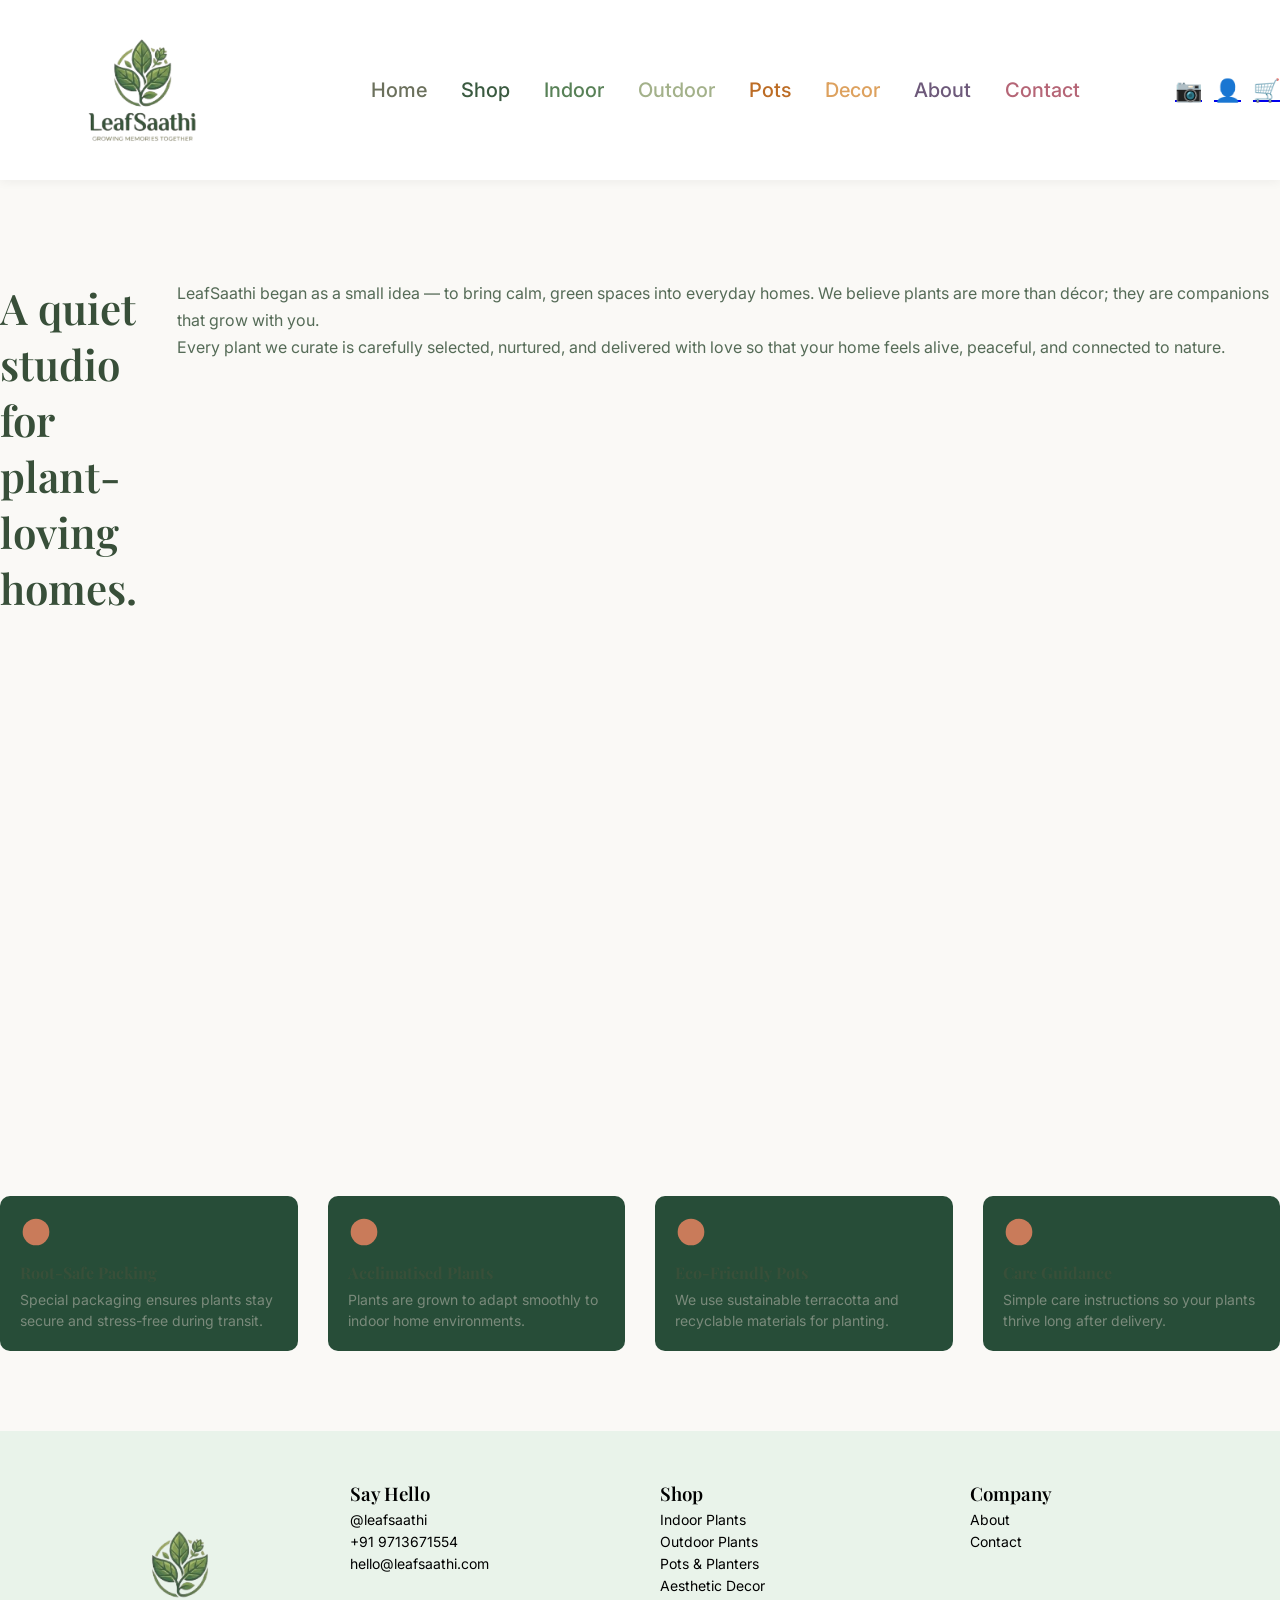
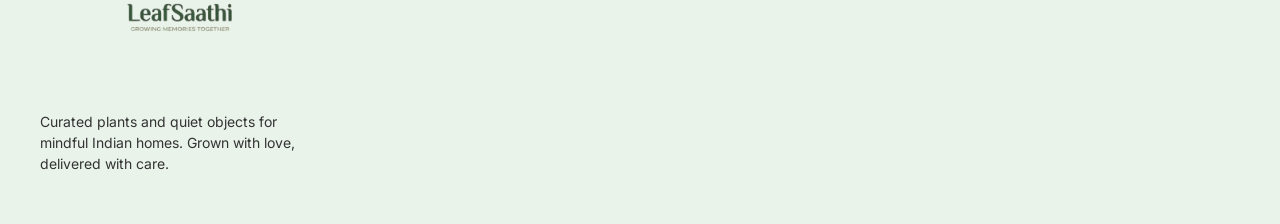
<file: about.html>
<!DOCTYPE html>
<html lang="en">
<head>
<meta charset="UTF-8">
<meta name="viewport" content="width=device-width, initial-scale=1.0">
<title>About Us - LeafSaathi</title>
<link rel="stylesheet" href="style.css">

<link href="https://fonts.googleapis.com/css2?family=Inter:wght@300;400;500&family=Playfair+Display:wght@500;600&display=swap" rel="stylesheet">

<style>
body{
    margin:0;
    font-family:'Inter', sans-serif;
    background:#FAF9F6;
    color:#384F39;
}

.container{
    max-width:1200px;
    margin:auto;
    padding:60px 20px;
}

/* NAVBAR */
.navbar{
    display:flex;
    align-items:center;
    justify-content:space-between;
    padding:15px 0;
}

.logo img{
    height:150px;
}

.nav-menu{
    display:flex;
    gap:18px;
}

.nav-menu a{
    text-decoration:none;
    color:#384F39;
    font-size:20px;
}

.nav-icons{
    display:flex;
    gap:12px;
}

/* HERO SECTION */
.hero{
    display:flex;
    gap:40px;
    align-items:flex-start;
    margin-bottom:60px;
    margin-top:40px;
}

.hero h1{
    font-family:'Playfair Display', serif;
    font-size:42px;
    font-weight:600;
    flex:1;
}

.hero p{
    flex:1;
    font-size:16px;
    line-height:1.7;
    color:#556B57;
}

/* IMAGE SECTION */
.main-image{
    width:100%;
    height:400px;
    background:url('https://images.unsplash.com/photo-1501004318641-b39e6451bec6') center/cover no-repeat;
    border-radius:16px;
    margin-bottom:60px;
}

/* FEATURES GRID */
.features{
    display:grid;
    grid-template-columns:repeat(4,1fr);
    gap:30px;
}

.feature{
    text-align:left;
}

.icon{
    width:32px;
    height:32px;
    margin-bottom:10px;
    fill:#C97B5A;
}

.feature h3{
    font-size:16px;
    margin-bottom:6px;
}

.feature p{
    font-size:14px;
    color:#7A8A7B;
    line-height:1.5;
}

/* RESPONSIVE */
@media(max-width:768px){

.nav-menu{
    display:none;
}

.hero{
    flex-direction:column;
}

.hero h1{
    font-size:30px;
}

.features{
    grid-template-columns:1fr 1fr;
}
}

@media(max-width:480px){
.features{
    grid-template-columns:1fr;
}
}
.footer{
    margin-top:80px;
    padding:50px 20px;
    background:#E9F3EA; /* 🌿 light green */
}

.footer-grid{
    max-width:1200px;
    margin:auto;
    display:grid;
    grid-template-columns:repeat(4,1fr);
    gap:40px;
}

.footer-col h3,
.footer-col h4{
    font-family:'Playfair Display', serif;
    margin-bottom:10px;
    color:#2F4F3A;
}

.footer-col p{
    font-size:14px;
    color:#3F5F45;
    line-height:1.6;
    margin:5px 0;
}

/* RESPONSIVE */
@media(max-width:768px){
    .footer-grid{
        grid-template-columns:1fr 1fr;
    }
}

@media(max-width:480px){
    .footer-grid{
        grid-template-columns:1fr;
    }
}
</style>
</head>

<!-- 🛒 CART SIDEBAR -->
<div class="cart-sidebar" id="cartSidebar">

  <div class="cart-header">
    <h3>Your Cart</h3>
    <span onclick="closeCart()">✕</span>
  </div>

  <div class="cart-body" id="cartItems"></div>

  <div class="cart-footer">
    <div class="subtotal">
      Subtotal: ₹<span id="cartTotal">0</span>
    </div>

    <button class="whatsapp-btn" onclick="checkout()">
      ORDER VIA WHATSAPP
    </button>

    <button class="view-cart-btn" onclick="window.location.href='cart.html'">
      VIEW FULL CART
    </button>
  </div>

</div>
<body>



<!-- NAVBAR -->
<div class="navbar">

<a href="index.html" class="logo">
  <img src="logo.png-removebg-preview.png" alt="logo">
</a>

<div class="nav-menu">
<a href="index.html">Home</a>
<a href="shop.html">Shop</a>
<a href="indoor.html">Indoor</a>
<a href="outdoor.html">Outdoor</a>
<a href="pots.html">Pots</a>
<a href="decor.html">Decor</a>
<a href="about.html">About</a>
<a href="contact.html">Contact</a>
</div>

<div class="nav-icons">
<a href="#">📷</a>
<a href="login.html">👤</a>
<a href="#" onclick="openCart()">🛒</a>
</div>

 <!-- HAMBURGER -->
        <div class="hamburger" onclick="toggleMenu()">☰</div>
</div>
<!-- NAVBAR END -->

<!-- HERO -->
<section class="hero">
    <h1>A quiet studio for plant-loving homes.</h1>
    <div>
        <p>
            LeafSaathi began as a small idea — to bring calm, green spaces into everyday homes. We believe plants are more than décor; they are companions that grow with you.
        </p>
        <p>
            Every plant we curate is carefully selected, nurtured, and delivered with love so that your home feels alive, peaceful, and connected to nature.
        </p>
    </div>
</section>

<!-- IMAGE -->
<div class="main-image"></div>

<!-- FEATURES -->
<section class="features">

    <div class="feature">
        <svg class="icon" viewBox="0 0 24 24"><circle cx="12" cy="12" r="10"/></svg>
        <h3>Root-Safe Packing</h3>
        <p>Special packaging ensures plants stay secure and stress-free during transit.</p>
    </div>

    <div class="feature">
        <svg class="icon" viewBox="0 0 24 24"><circle cx="12" cy="12" r="10"/></svg>
        <h3>Acclimatised Plants</h3>
        <p>Plants are grown to adapt smoothly to indoor home environments.</p>
    </div>

    <div class="feature">
        <svg class="icon" viewBox="0 0 24 24"><circle cx="12" cy="12" r="10"/></svg>
        <h3>Eco-Friendly Pots</h3>
        <p>We use sustainable terracotta and recyclable materials for planting.</p>
    </div>

    <div class="feature">
        <svg class="icon" viewBox="0 0 24 24"><circle cx="12" cy="12" r="10"/></svg>
        <h3>Care Guidance</h3>
        <p>Simple care instructions so your plants thrive long after delivery.</p>
    </div>

</section>

<script>
function toggleMenu() {
    const menu = document.querySelector(".nav-menu");
    const burger = document.querySelector(".hamburger");

    menu.classList.toggle("active");

    if(menu.classList.contains("active")){
        burger.innerHTML = "✖";
    } else {
        burger.innerHTML = "☰";
    }
}
</script>

</body>
<!-- FOOTER -->
<div class="footer" id="footer">
<div class="footer-grid">

<!-- LEFT: Logo + Brand -->
<div class="footer-left">
  <div class="footer-logo">
    <img src="logo.png-removebg-preview.png" alt="LeafSaathi Logo">
    
  </div>
  <p>
    Curated plants and quiet objects for mindful Indian homes. 
    Grown with love, delivered with care.
  </p>
</div>

<!-- RIGHT: Say Hello -->
<div class="footer-contact">
  <h3>Say Hello</h3>
  <a href="https://instagram.com" target="_blank">@leafsaathi</a>
  <a href="tel:+919713671554">+91 9713671554</a>
  <a href="mailto:hello@leafsaathi.com">hello@leafsaathi.com</a>
</div>

<!-- SHOP -->
<div>
  <h3>Shop</h3>
  <a href="#products">Indoor Plants</a>
  <a href="#products">Outdoor Plants</a>
  <a href="#products">Pots & Planters</a>
  <a href="#products">Aesthetic Decor</a>
</div>

<!-- COMPANY -->
<div>
  <h3>Company</h3>
  <a href="#">About</a>
  <a href="#footer">Contact</a>
</div>

</div>
</div>

</footer>
</html>
</file>
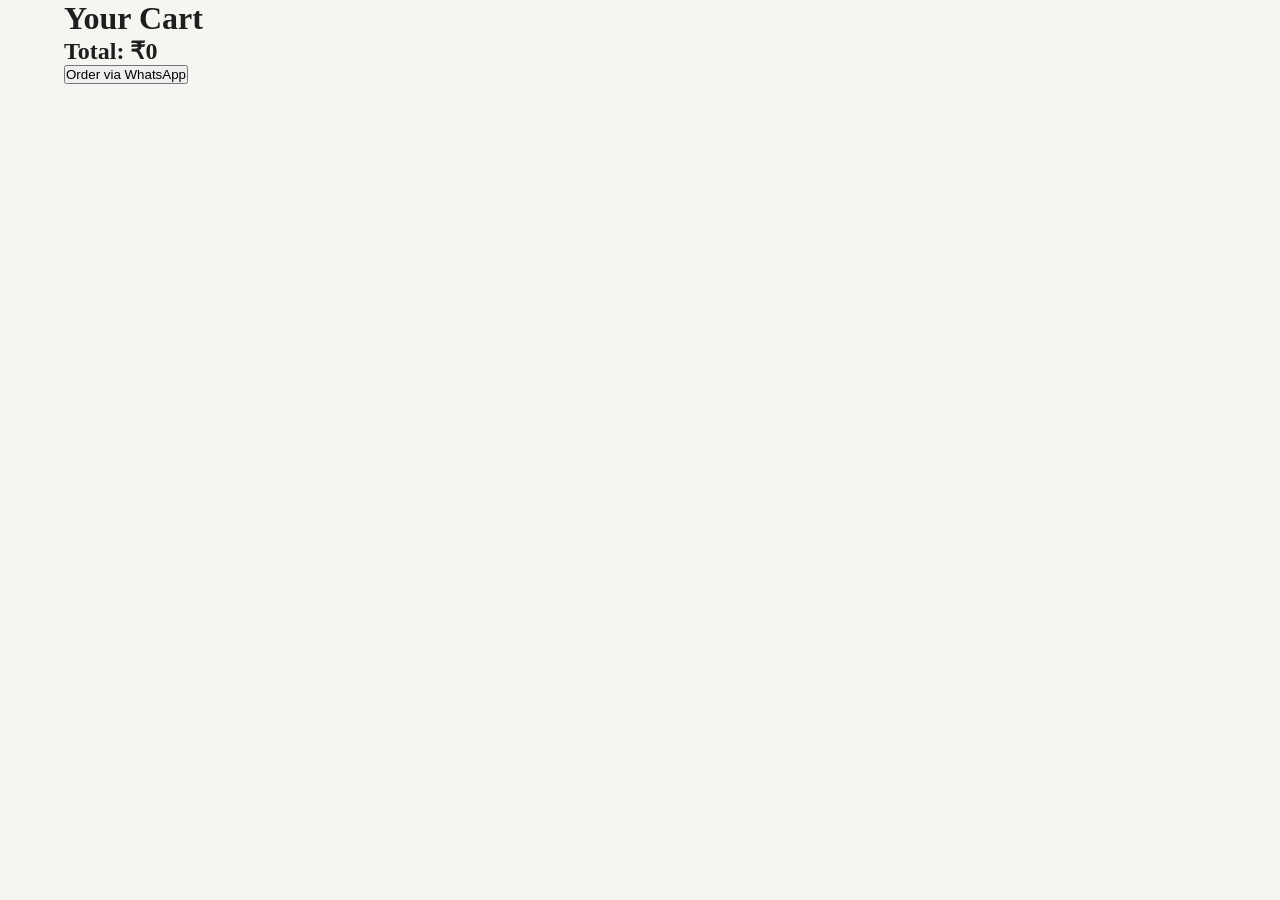
<file: cart.html>
<!DOCTYPE html>
<html>
<head>
<title>Cart - LeafSaathi</title>
<link rel="stylesheet" href="style.css">
</head>

<body>

<div class="container">
<h1>Your Cart</h1>

<div id="cart-items"></div>

<h2 id="total"></h2>

<button onclick="checkout()">Order via WhatsApp</button>

</div>

<script src="cart.js"></script>


</body>
</html>
</file>
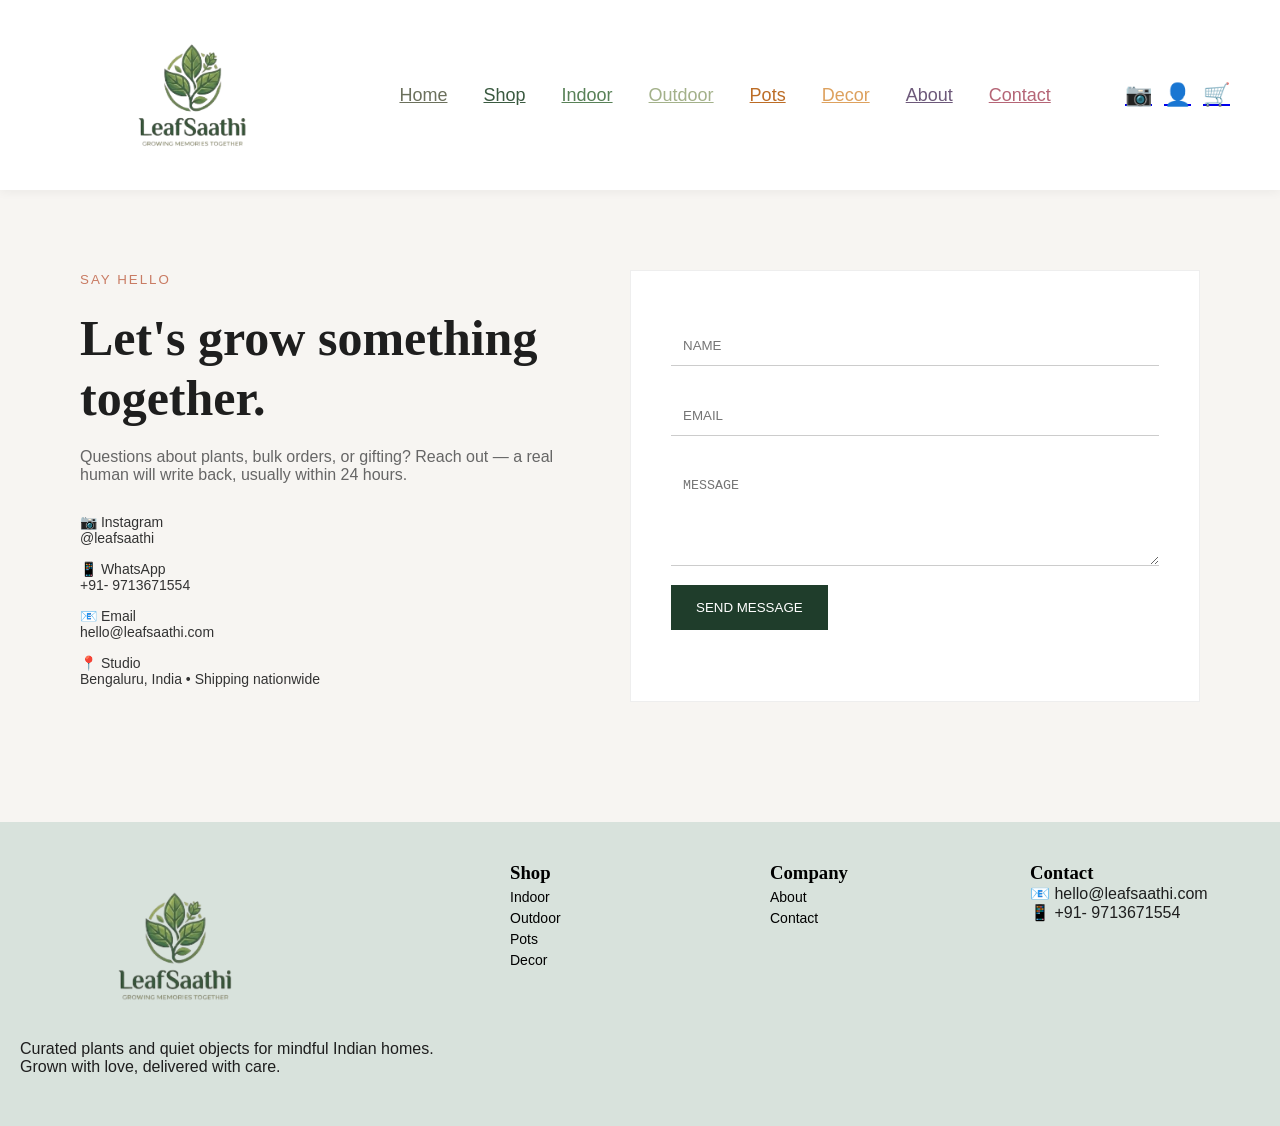
<file: contact.html>
<!DOCTYPE html>
<html lang="en">
<head>
<meta charset="UTF-8">
<meta name="viewport" content="width=device-width, initial-scale=1.0">
<title>Contact - LeafSaathi</title>

<link rel="stylesheet" href="style.css">

<style>

/* PAGE */
body{
background:#f7f5f2;
font-family: 'Poppins', sans-serif;
}

/* CONTACT SECTION */
.contact-section{
display:flex;
justify-content:space-between;
padding:80px;
gap:50px;
}

/* LEFT SIDE */
.contact-left{
max-width:500px;
}

.contact-left small{
color:#c97b63;
letter-spacing:2px;
}

.contact-left h1{
font-size:50px;
margin:20px 0;
line-height:1.2;
}

.contact-left p{
color:#666;
margin-bottom:30px;
}

.contact-info div{
margin:15px 0;
font-size:14px;
color:#333;
}

/* RIGHT FORM */
.contact-form{
flex:1;
background:#fff;
padding:40px;
border:1px solid #eee;
}

.contact-form input,
.contact-form textarea{
width:100%;
padding:12px;
margin:15px 0;
border:none;
border-bottom:1px solid #ccc;
outline:none;
background:transparent;
}

.contact-form button{
background:#1f3d2b;
color:#fff;
padding:15px 25px;
border:none;
cursor:pointer;
}

/* MOBILE */
@media(max-width:768px){
.contact-section{
flex-direction:column;
padding:30px;
}

.contact-left h1{
font-size:32px;
}
}

.footer-left img{
width:200px;   /* size change yahan karo */
height:auto;
}
.footer-left{
display:flex;
flex-direction:column;   /* 👈 important */
align-items:flex-start;  /* left align */
gap:10px;
}

.footer-left img{
width:140px;
height:auto;
}

.footer-left p{
margin:0;
color:#ccc;
font-size:14px;
max-width:250px;
}
.footer-left img{
width:300px;
  /* 👈 logo ke peeche white bg */
padding:5px;
border-radius:6px;
}
</style>
</head>

<body>

<!-- ✅ NAVBAR -->
<div class="navbar">

<a href="index.html" class="logo">
<img src="logo.png-removebg-preview.png">
</a>

<div class="nav-menu" id="navMenu">
<a href="index.html">Home</a>
<a href="shop.html">Shop</a>
<a href="indoor.html">Indoor</a>
<a href="outdoor.html">Outdoor</a>
<a href="pots.html">Pots</a>
<a href="decor.html">Decor</a>
<a href="about.html">About</a>
<a href="contact.html">Contact</a>
</div>

<div class="nav-icons">
<a href="https://www.instagram.com/leafsaathi" target="_blank">📷</a>
<a href="login.html">👤</a>
<a href="#" onclick="openCart()">🛒</a>
</div>

<div class="hamburger" onclick="toggleMenu()">☰</div>

</div>

<!-- CONTACT -->
<div class="contact-section">

<!-- LEFT -->
<div class="contact-left">

<small>SAY HELLO</small>

<h1>Let's grow something together.</h1>

<p>
Questions about plants, bulk orders, or gifting? Reach out —
a real human will write back, usually within 24 hours.
</p>

<div class="contact-info">
<div>📷 Instagram<br>@leafsaathi</div>
<div>📱 WhatsApp<br>+91- 9713671554</div>
<div>📧 Email<br>hello@leafsaathi.com</div>
<div>📍 Studio<br>Bengaluru, India • Shipping nationwide</div>
</div>

</div>

<!-- RIGHT FORM -->
<div class="contact-form">

<input type="text" placeholder="NAME">
<input type="email" placeholder="EMAIL">
<textarea rows="5" placeholder="MESSAGE"></textarea>

<button onclick="sendMessage()">SEND MESSAGE</button>

</div>

</div>

<script src="script.js"></script>

<script>
function sendMessage(){

let name = document.querySelector('input[placeholder="NAME"]').value;
let email = document.querySelector('input[placeholder="EMAIL"]').value;
let message = document.querySelector('textarea').value;

if(name === "" || email === "" || message === ""){
alert("Please fill all fields ❌");
return;
}

// ✅ clean message
let text = `🌿 New Contact Request

👤 Name: ${name}
📧 Email: ${email}

💬 Message:
${message}`;

// ✅ CORRECT number format (NO SPACE / NO +)
let phone = "919713671554";

// ✅ encode ONLY ONCE
let url = `https://wa.me/${phone}?text=${encodeURIComponent(text)}`;

// ✅ open WhatsApp
window.open(url, "_blank");

}
</script>
<script>
function toggleMenu() {
    const menu = document.querySelector(".nav-menu");
    const burger = document.querySelector(".hamburger");

    menu.classList.toggle("active");

    if(menu.classList.contains("active")){
        burger.innerHTML = "✖";
    } else {
        burger.innerHTML = "☰";
    }
}
</script>
<!-- FOOTER -->
<div class="footer">

  <div class="footer-grid">

    <!-- LEFT -->
    <div class="footer-left">
      <img src="logo.png-removebg-preview.png" 
      <p>
        Curated plants and quiet objects for mindful Indian homes.  
        Grown with love, delivered with care.
      </p>
    </div>

    <!-- LINKS -->
    <div>
      <h3>Shop</h3>
      <a href="indoor.html">Indoor</a>
      <a href="outdoor.html">Outdoor</a>
      <a href="pots.html">Pots</a>
      <a href="decor.html">Decor</a>
    </div>

    <div>
      <h3>Company</h3>
      <a href="about.html">About</a>
      <a href="contact.html">Contact</a>
    </div>

    <!-- CONTACT -->
    <div>
      <h3>Contact</h3>
      <p>📧 hello@leafsaathi.com</p>
      <p>📱 +91- 9713671554</p>
    </div>

  </div>

</div>
<!-- 🛒 CART SIDEBAR -->
<div class="cart-sidebar" id="cartSidebar">

  <div class="cart-header">
    <h3>Your Cart</h3>
    <span onclick="closeCart()">✕</span>
  </div>

  <div class="cart-body" id="cartItems"></div>

  <div class="cart-footer">
    <div class="subtotal">
      Subtotal: ₹<span id="cartTotal">0</span>
    </div>

    <button class="whatsapp-btn" onclick="checkout()">
      ORDER VIA WHATSAPP
    </button>

    <button class="view-cart-btn" onclick="window.location.href='cart.html'">
      VIEW FULL CART
    </button>
  </div>

</div>
</body>
</html>
</file>
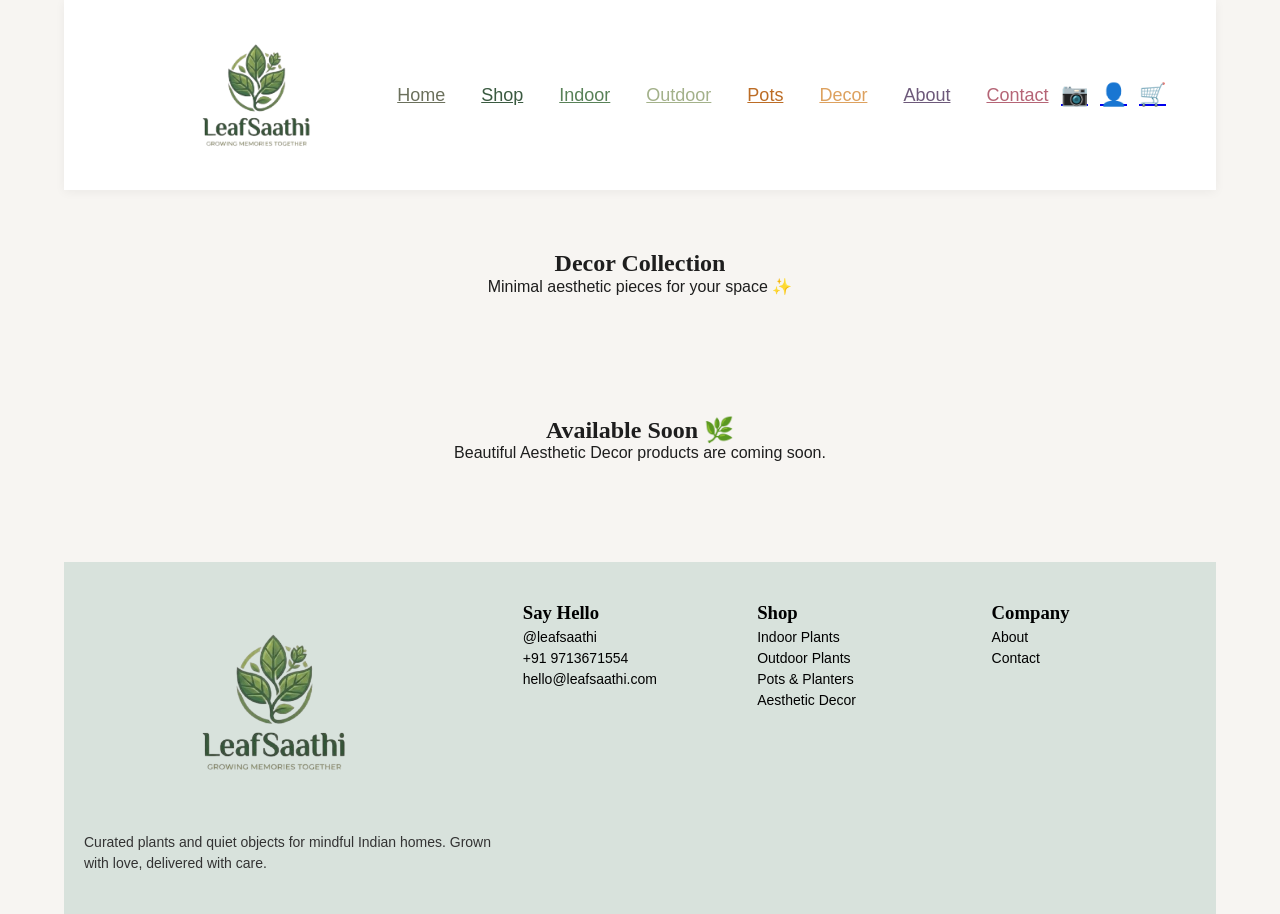
<file: decor.html>
<!DOCTYPE html>
<html lang="en">
<head>
<meta charset="UTF-8">
<meta name="viewport" content="width=device-width, initial-scale=1.0">
<title>Decor - LeafSaathi</title>

<link rel="stylesheet" href="style.css">
</head>

<body>

<div class="container">

<!-- NAVBAR -->
<div class="navbar">

    <!-- LOGO -->
    <a href="index.html" class="logo">
        <img src="logo.png-removebg-preview.png" alt="LeafSaathi Logo">
    </a>

    <!-- MENU -->
    <div class="nav-menu">
        <a href="index.html">Home</a>
        <a href="shop.html">Shop</a>
        <a href="indoor.html">Indoor</a>
        <a href="outdoor.html">Outdoor</a>
        <a href="pots.html">Pots</a>
        <a href="decor.html">Decor</a>
        <a href="about.html">About</a>
        <a href="contact.html">Contact</a>
    </div>

    <!-- RIGHT SIDE -->
    <div class="nav-right">

        <!-- ICONS -->
        <div class="nav-icons">
            <a href="https://www.instagram.com/leafsaathi" target="_blank">📷</a>
            <a href="login.html">👤</a>
            <a href="#" onclick="openCart()">🛒</a>
        </div>

        <!-- HAMBURGER -->
        <div class="hamburger" onclick="toggleMenu()">☰</div>

    </div>

</div>
 <!-- TITLE -->
<div class="section">
  <h2>Decor Collection</h2>
  <p>Minimal aesthetic pieces for your space ✨</p>
</div>

<!-- AVAILABLE SOON -->
<div class="section">
    <div class="coming-soon">
        <h2>Available Soon 🌿</h2>
        <p>Beautiful Aesthetic Decor products are coming soon.</p>
    </div>
</div>

<!-- FOOTER -->
<div class="footer" id="footer">
<div class="footer-grid">

<!-- LEFT: Logo + Brand -->
<div class="footer-left">
  <div class="footer-logo">
    <img src="logo.png-removebg-preview.png" alt="LeafSaathi Logo">
    
  </div>
  <p>
    Curated plants and quiet objects for mindful Indian homes. 
    Grown with love, delivered with care.
  </p>
</div>

<!-- RIGHT: Say Hello -->
<div class="footer-contact">
  <h3>Say Hello</h3>
  <a href="https://instagram.com" target="_blank">@leafsaathi</a>
  <a href="tel:+919713671554">+91 9713671554</a>
  <a href="mailto:hello@leafsaathi.com">hello@leafsaathi.com</a>
</div>

<!-- SHOP -->
<div>
  <h3>Shop</h3>
  <a href="#products">Indoor Plants</a>
  <a href="#products">Outdoor Plants</a>
  <a href="#products">Pots & Planters</a>
  <a href="#products">Aesthetic Decor</a>
</div>

<!-- COMPANY -->
<div>
  <h3>Company</h3>
  <a href="#">About</a>
  <a href="#footer">Contact</a>
</div>

</div>
</div>

<!-- JS -->
 
<script src="script.js"></script>
<script>
  
loadProducts("decor");  <!-- 👈 IMPORTANT -->
</script>

<script>
function toggleMenu() {
    const menu = document.querySelector(".nav-menu");
    const burger = document.querySelector(".hamburger");

    menu.classList.toggle("active");

    if(menu.classList.contains("active")){
        burger.innerHTML = "✖";
    } else {
        burger.innerHTML = "☰";
    }
}
 
</script>
</html>
</file>
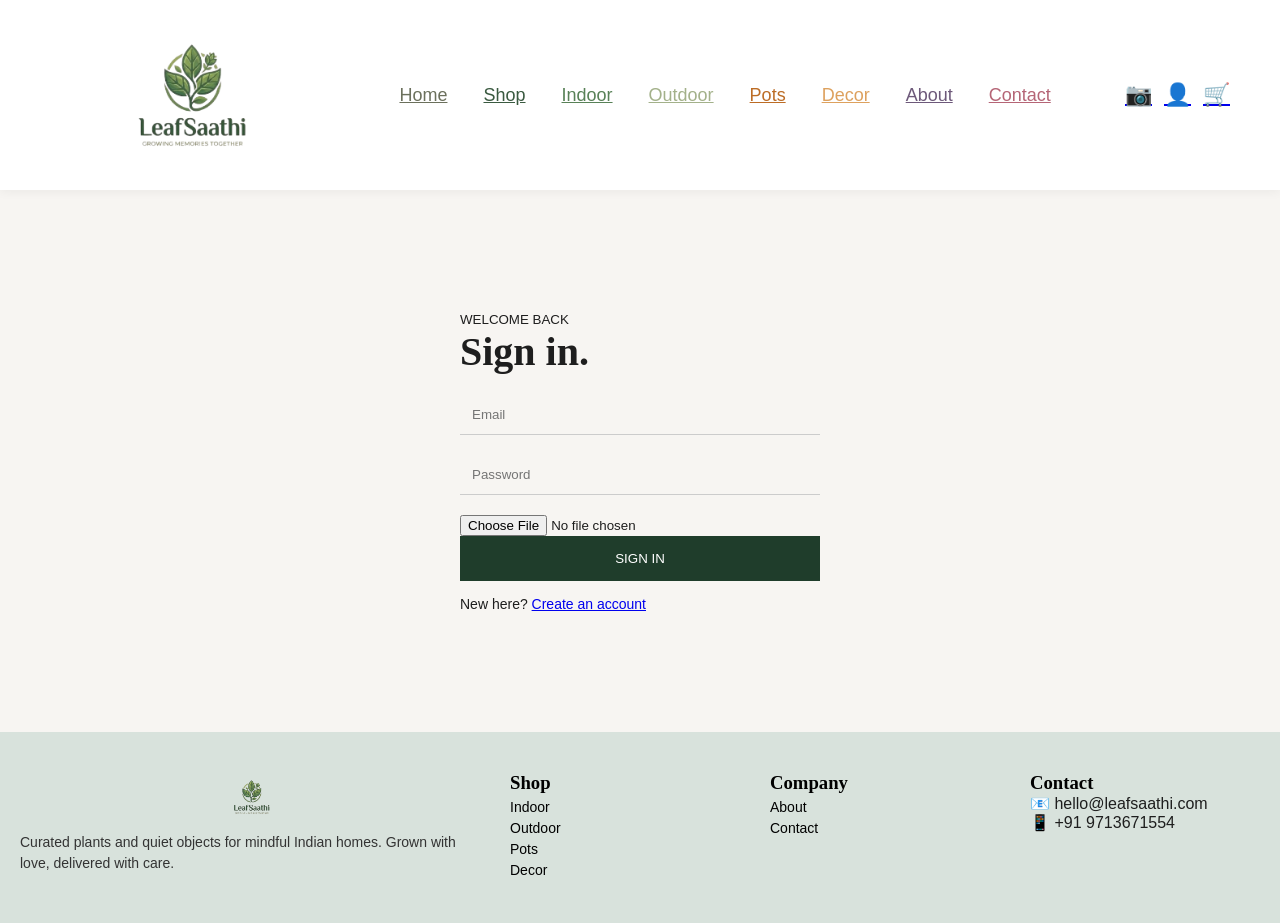
<file: login.html>
<!DOCTYPE html>
<html lang="en">
<head>
<meta charset="UTF-8">
<meta name="viewport" content="width=device-width, initial-scale=1.0">
<title>Login - LeafSaathi</title>

<link rel="stylesheet" href="style.css">

<style>
body{background:#f7f5f2;}

/* LOGIN BOX */
.login-box{
max-width:400px;
margin:100px auto;
padding:20px;
}

.login-box h1{
font-size:40px;
margin-bottom:10px;
}

.input-group{
margin:20px 0;
}

.input-group input{
width:100%;
padding:12px;
border:none;
border-bottom:1px solid #ccc;
background:transparent;
}

.login-btn{
width:100%;
padding:15px;
background:#1f3d2b;
color:#fff;
border:none;
cursor:pointer;
}

.link{
margin-top:15px;
font-size:14px;
}
</style>
</head>

<body>

<!-- ✅ NAVBAR -->
<div class="navbar">

<a href="index.html" class="logo">
<img src="logo.png-removebg-preview.png">
</a>

<div class="nav-menu" id="navMenu">
<a href="index.html">Home</a>
<a href="shop.html">Shop</a>
<a href="indoor.html">Indoor</a>
<a href="outdoor.html">Outdoor</a>
<a href="pots.html">Pots</a>
<a href="decor.html">Decor</a>
<a href="about.html">About</a>
<a href="contact.html">Contact</a>
</div>

<div class="nav-icons">
<a href="https://www.instagram.com/leafsaathi" target="_blank">📷</a>
<a href="login.html">👤</a>
<a href="#" onclick="openCart()">🛒</a>
</div>
<!-- HAMBURGER -->
        <div class="hamburger" onclick="toggleMenu()">☰</div>

<div class="hamburger" onclick="toggleMenu()">☰</div>

</div>

<!-- LOGIN -->
<div class="login-box">

<small>WELCOME BACK</small>
<h1>Sign in.</h1>

<div class="input-group">
<input type="email" id="email" placeholder="Email">
</div>

<div class="input-group">
<input type="password" id="password" placeholder="Password">
</div>
<input type="file" onchange="uploadDP(event)">

<button class="login-btn" onclick="login()">SIGN IN</button>

<div class="link">
New here? <a href="signup.html">Create an account</a>
</div>

</div>

<script src="script.js"></script>

<script>
function login(){
let email = document.getElementById("email").value;
let pass = document.getElementById("password").value;

let user = JSON.parse(localStorage.getItem(email));

if(user && user.password === pass){
alert("Login Success ✅");
window.location.href="index.html";
}else{
alert("Invalid ❌");
}
}
if(user && user.password === pass){

localStorage.setItem("loggedInUser", email);

/* 👇 DEFAULT DP SET */
localStorage.setItem("userDP", "user.png");

alert("Login Success ✅");
window.location.href="index.html";
}
</script>
<script>
function toggleMenu() {
    const menu = document.querySelector(".nav-menu");
    const burger = document.querySelector(".hamburger");

    menu.classList.toggle("active");

    if(menu.classList.contains("active")){
        burger.innerHTML = "✖";
    } else {
        burger.innerHTML = "☰";
    }
}
</script>
    <!-- FOOTER -->
<div class="footer">

  <div class="footer-grid">

    <!-- LEFT -->
    <div class="footer-left">
      <img src="logo.png-removebg-preview.png" style="height:50px;">
      <p>
        Curated plants and quiet objects for mindful Indian homes.  
        Grown with love, delivered with care.
      </p>
    </div>

    <!-- LINKS -->
    <div>
      <h3>Shop</h3>
      <a href="indoor.html">Indoor</a>
      <a href="outdoor.html">Outdoor</a>
      <a href="pots.html">Pots</a>
      <a href="decor.html">Decor</a>
    </div>

    <div>
      <h3>Company</h3>
      <a href="about.html">About</a>
      <a href="contact.html">Contact</a>
    </div>

    <!-- CONTACT -->
    <div>
      <h3>Contact</h3>
      <p>📧 hello@leafsaathi.com</p>
      <p>📱 +91 9713671554</p>
    </div>

  </div>

</div>
<!-- 🛒 CART SIDEBAR -->
<div class="cart-sidebar" id="cartSidebar">

  <div class="cart-header">
    <h3>Your Cart</h3>
    <span onclick="closeCart()">✕</span>
  </div>

  <div class="cart-body" id="cartItems"></div>

  <div class="cart-footer">
    <div class="subtotal">
      Subtotal: ₹<span id="cartTotal">0</span>
    </div>

    <button class="whatsapp-btn" onclick="checkout()">
      ORDER VIA WHATSAPP
    </button>

    <button class="view-cart-btn" onclick="window.location.href='cart.html'">
      VIEW FULL CART
    </button>
  </div>

</div>
</body>
</html>
</file>
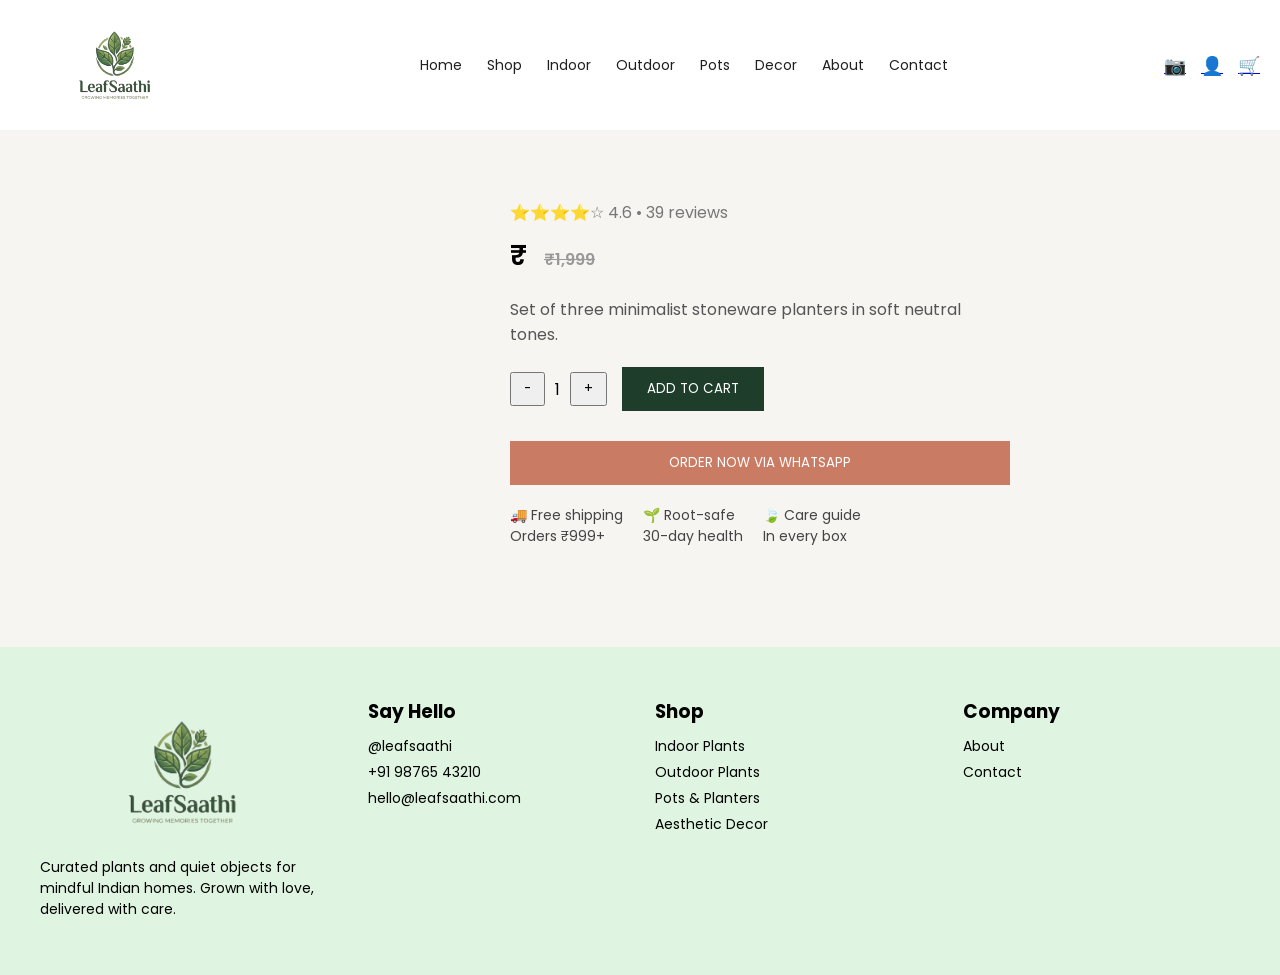
<file: product.html>
<!DOCTYPE html>
<html lang="en">
<head>
<meta charset="UTF-8">
<meta name="viewport" content="width=device-width, initial-scale=1.0">
<title>LeafSaathi Product</title>

<link href="https://fonts.googleapis.com/css2?family=Playfair+Display:wght@500;700&family=Poppins:wght@300;400;500;600&display=swap" rel="stylesheet">

<style>

/* RESET */
*{margin:0;padding:0;box-sizing:border-box;font-family:'Poppins',sans-serif;}
body{background:#f7f5f2;}

/* NAVBAR */
.navbar{
display:flex;
justify-content:space-between;
align-items:center;
padding:20px 40px;
background:#fff;
}

.logo img{
height: 100px;
}

.nav-menu{
display:flex;
gap:25px;
}

.nav-menu a{
text-decoration:none;
color:#1f1f1f;
font-size:14px;
}

.nav-icons{
display:flex;
gap:15px;
font-size:18px;
cursor:pointer;
}

/* PRODUCT */
.product-page{
display:flex;
gap:60px;
padding:60px;
}

.product-img img{
width:400px;
border-radius:10px;
}

.product-info{
max-width:500px;
}

.product-info h1{
font-family:'Playfair Display', serif;
font-size:32px;
margin-bottom:10px;
}

.rating{
color:#777;
margin-bottom:10px;
}

.price{
font-size:28px;
font-weight:600;
margin-bottom:10px;
}

.price .old{
text-decoration:line-through;
font-size:16px;
color:#999;
margin-left:10px;
}

.desc{
margin:20px 0;
color:#555;
}

/* BUTTONS */
.actions{
display:flex;
align-items:center;
gap:15px;
margin-bottom:20px;
}

.qty{ 
display:flex;
gap:10px;
align-items:center;
}

.qty button{
padding:5px 12px;
cursor:pointer;
}

.cart-btn{
background:#1f3d2b;
color:#fff;
padding:12px 25px;
border:none;
cursor:pointer;
}

.whatsapp-btn{
background:#c97b63;
color:#fff;
padding:12px;
border:none;
width:100%;
margin-top:10px;
cursor:pointer;
}

/* FEATURES */
.features{
display:flex;
gap:20px;
margin-top:20px;
}

.feature{
font-size:14px;
color:#444;
}
/* FOOTER */
.footer{
background:#dff5e1; /* light green */
padding:50px 40px;
margin-top:40px;
}

.footer-grid{
display:grid;
grid-template-columns:2fr 1fr 1fr 1fr;
gap:30px;
}

.footer-logo{
display:flex;
align-items:center;
gap:10px;
margin-bottom:10px;
}

.footer-logo img{
height:150px;
}

.footer h3{
margin-bottom:10px;
color:#000;
}

.footer p{
font-size:14px;
color:#000;
margin:5px 0;
}

.footer-contact{
padding-left:20px;
}

/* ================= NAVBAR ================= */
.navbar{
    display:flex;
    align-items:center;
    justify-content:space-between;
    padding:15px 20px;
    background:#fff;
}

/* LOGO */
.logo{
    display:flex;
    align-items:center;
}

/* MENU (DESKTOP) */
.nav-menu{
    display:flex;
    gap:25px;
}

/* ICONS RIGHT */
.nav-icons{
    display:flex;
    gap:15px;
    align-items:center;
}

/* HAMBURGER (hidden on desktop) */
.hamburger{
    display:none;
    font-size:24px;
    cursor:pointer;
}

/* ================= PRODUCT SECTION ================= */
.product-page{
    display:flex;
    gap:50px;
}

/* IMAGE */
.product-img img{
    width:400px;
}

/* ================= FOOTER ================= */
.footer-grid{
    display:grid;
    grid-template-columns:repeat(4,1fr);
    gap:30px;
}

/* ================= MOBILE RESPONSIVE ================= */
@media(max-width:768px){

/* NAVBAR */
.nav-menu{
    display:none; /* hide menu */
    flex-direction:column;
    position:absolute;
    top:70px;
    left:0;
    width:100%;
    background:#fff;
    padding:20px;
    gap:15px;
}

.nav-menu.active{
    display:flex;
}

.hamburger{
    display:block;
}

/* KEEP ICONS RIGHT */
.nav-icons{
    margin-left:auto;
}

/* PRODUCT STACK */
.product-page{
    flex-direction:column;
    padding:20px;
}

.product-img img{
    width:100%;
}

/* BUTTONS FULL WIDTH */
.cart-btn,
.whatsapp-btn{
    width:100%;
}

/* FEATURES STACK */
.features{
    flex-direction:column;
}

/* FOOTER 1 COLUMN */
.footer-grid{
    grid-template-columns:1fr;
    text-align:center;
}
}
</style>
</head>

<body>

<!-- ✅ YOUR NAVBAR -->
<div class="navbar">

<a href="index.html" class="logo">
  <img src="logo.png-removebg-preview.png">
</a>

<div class="nav-menu">
<a href="index.html">Home</a>
<a href="shop.html">Shop</a>
<a href="indoor.html">Indoor</a>
<a href="outdoor.html">Outdoor</a>
<a href="pots.html">Pots</a>
<a href="decor.html">Decor</a>
<a href="about.html">About</a>
<a href="contact.html">Contact</a>
</div>

<div class="nav-icons">
<a href="https://instagram.com" target="_blank">📷</a>
<a href="login.html">👤</a>
<a href="#" onclick="openCart()">🛒</a>
</div>
<!-- HAMBURGER -->
        <div class="hamburger" onclick="toggleMenu()">☰</div>

</div>

<!-- PRODUCT -->
<div class="product-page">

<div class="product-img">
<img id="product-img">
</div>

<div class="product-info">

<h1 id="product-name"></h1>

<div class="rating">⭐⭐⭐⭐☆ 4.6 • 39 reviews</div>

<div class="price">
₹<span id="product-price"></span>
<span class="old">₹1,999</span>
</div>

<p class="desc">
Set of three minimalist stoneware planters in soft neutral tones.
</p>

<div class="actions">
<div class="qty">
<button onclick="changeQty(-1)">-</button>
<span id="qty">1</span>
<button onclick="changeQty(1)">+</button>
</div>

<button class="cart-btn" onclick="addToCart()">
ADD TO CART
</button>
</div>

<button class="whatsapp-btn" onclick="orderNow()">
ORDER NOW VIA WHATSAPP
</button>

<div class="features">
<div class="feature">🚚 Free shipping<br>Orders ₹999+</div>
<div class="feature">🌱 Root-safe<br>30-day health</div>
<div class="feature">🍃 Care guide<br>In every box</div>
</div>

</div>
</div>

<script>

// LOAD PRODUCT
let product = JSON.parse(localStorage.getItem('selectedProduct'));

if(product){
document.getElementById('product-img').src = product.img;
document.getElementById('product-name').innerText = product.name;
document.getElementById('product-price').innerText = product.price;
}

// QTY
let qty = 1;

function changeQty(val){
qty = Math.max(1, qty + val);
document.getElementById('qty').innerText = qty;
}

// ADD TO CART
function addToCart(){
let cart = JSON.parse(localStorage.getItem('cart')) || [];

let existing = cart.find(item => item.name === product.name);

if(existing){
existing.qty += qty;
}else{
cart.push({
name: product.name,
price: product.price,
qty: qty,
img: product.img
});
}

localStorage.setItem('cart', JSON.stringify(cart));

alert("Added to Cart ✅");
}

// WHATSAPP
function orderNow(){
let msg = `Hello, I want to order ${product.name} x${qty}`;
window.open(`https://wa.me/919713671554?text=${encodeURIComponent(msg)}`);
}

// CART ICON CLICK
function openCart(){
alert("Cart sidebar add karo (index jaisa)");
}

function toggleMenu(){
    document.querySelector(".nav-menu").classList.toggle("active");
}
</script>
<script>
function toggleMenu() {
    const menu = document.querySelector(".nav-menu");
    const burger = document.querySelector(".hamburger");

    menu.classList.toggle("active");

    if(menu.classList.contains("active")){
        burger.innerHTML = "✖";
    } else {
        burger.innerHTML = "☰";
    }
}
</script>
<!-- FOOTER -->
<div class="footer">

  <div class="footer-grid">

    <!-- LEFT: Logo + Text -->
    <div class="footer-left">
      <div class="footer-logo">
        <img src="logo.png-removebg-preview.png" alt="LeafSaathi Logo">
        
      </div>
      <p>
        Curated plants and quiet objects for mindful Indian homes.
        Grown with love, delivered with care.
      </p>
    </div>

    <!-- SAY HELLO -->
    <div class="footer-contact">
      <h3>Say Hello</h3>
      <p>@leafsaathi</p>
      <p>+91 98765 43210</p>
      <p>hello@leafsaathi.com</p>
    </div>

    <!-- SHOP -->
    <div>
      <h3>Shop</h3>
      <p>Indoor Plants</p>
      <p>Outdoor Plants</p>
      <p>Pots & Planters</p>
      <p>Aesthetic Decor</p>
    </div>

    <!-- COMPANY -->
    <div>
      <h3>Company</h3>
      <p>About</p>
      <p>Contact</p>
    </div>

  </div>

</div>
</body>
</html>
</file>
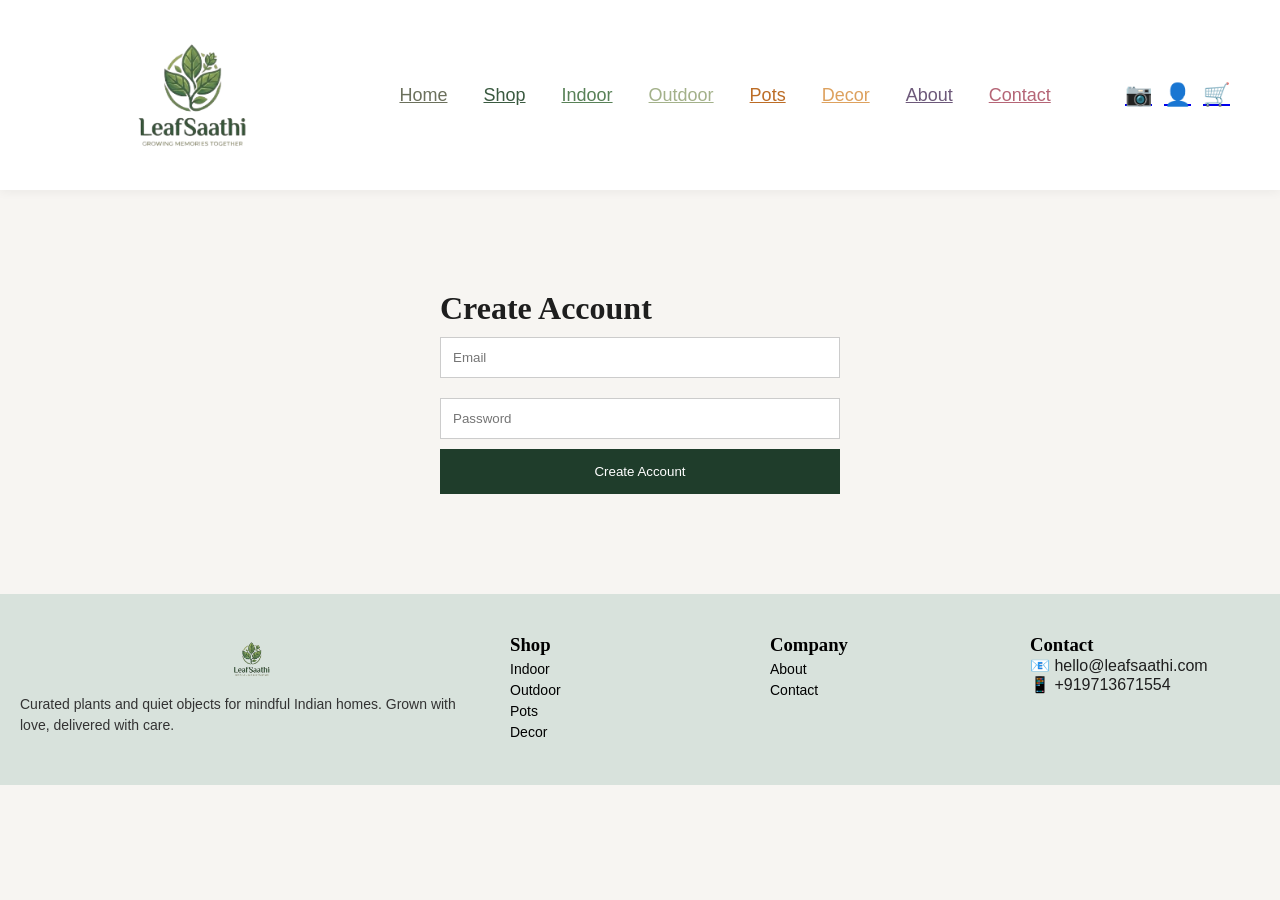
<file: signup.html>
<!DOCTYPE html>
<html lang="en">
<head>
<meta charset="UTF-8">
<meta name="viewport" content="width=device-width, initial-scale=1.0">
<title>Signup - LeafSaathi</title>

<link rel="stylesheet" href="style.css">

<style>
body{background:#f7f5f2;}

.signup-box{
max-width:400px;
margin:100px auto;
}

input{
width:100%;
padding:12px;
margin:10px 0;
border:1px solid #ccc;
}

button{
width:100%;
padding:15px;
background:#1f3d2b;
color:#fff;
border:none;
cursor:pointer;
}
</style>
</head>

<body>

<!-- ✅ NAVBAR -->
<div class="navbar">

<a href="index.html" class="logo">
<img src="logo.png-removebg-preview.png">
</a>

<div class="nav-menu" id="navMenu">
<a href="index.html">Home</a>
<a href="shop.html">Shop</a>
<a href="indoor.html">Indoor</a>
<a href="outdoor.html">Outdoor</a>
<a href="pots.html">Pots</a>
<a href="decor.html">Decor</a>
<a href="about.html">About</a>
<a href="contact.html">Contact</a>
</div>

<div class="nav-icons">
<a href="https://www.instagram.com/leafsaathi" target="_blank">📷</a>
<a href="login.html">👤</a>
<a href="#" onclick="openCart()">🛒</a>
</div>

<div class="hamburger" onclick="toggleMenu()">☰</div>

</div>

<!-- SIGNUP -->
<div class="signup-box">

<h1>Create Account</h1>

<input type="email" id="email" placeholder="Email">
<input type="password" id="password" placeholder="Password">

<button onclick="signup()">Create Account</button>

</div>

<script src="script.js"></script>

<script>
function signup(){
let email = document.getElementById("email").value;
let pass = document.getElementById("password").value;

if(email==="" || pass===""){
alert("Fill all fields ❌");
return;
}

localStorage.setItem(email, JSON.stringify({email, password:pass}));

alert("Account Created ✅");
window.location.href="login.html";
}
</script>
<script>
function toggleMenu() {
    const menu = document.querySelector(".nav-menu");
    const burger = document.querySelector(".hamburger");

    menu.classList.toggle("active");

    if(menu.classList.contains("active")){
        burger.innerHTML = "✖";
    } else {
        burger.innerHTML = "☰";
    }
}
</script>
<!-- FOOTER -->
<div class="footer">

  <div class="footer-grid">

    <!-- LEFT -->
    <div class="footer-left">
      <img src="logo.png-removebg-preview.png" style="height:50px;">
      <p>
        Curated plants and quiet objects for mindful Indian homes.  
        Grown with love, delivered with care.
      </p>
    </div>

    <!-- LINKS -->
    <div>
      <h3>Shop</h3>
      <a href="indoor.html">Indoor</a>
      <a href="outdoor.html">Outdoor</a>
      <a href="pots.html">Pots</a>
      <a href="decor.html">Decor</a>
    </div>

    <div>
      <h3>Company</h3>
      <a href="about.html">About</a>
      <a href="contact.html">Contact</a>
    </div>

    <!-- CONTACT -->
    <div>
      <h3>Contact</h3>
      <p>📧 hello@leafsaathi.com</p>
      <p>📱 +919713671554</p>
    </div>

  </div>

</div>
<!-- 🛒 CART SIDEBAR -->
<div class="cart-sidebar" id="cartSidebar">

  <div class="cart-header">
    <h3>Your Cart</h3>
    <span onclick="closeCart()">✕</span>
  </div>

  <div class="cart-body" id="cartItems"></div>

  <div class="cart-footer">
    <div class="subtotal">
      Subtotal: ₹<span id="cartTotal">0</span>
    </div>

    <button class="whatsapp-btn" onclick="checkout()">
      ORDER VIA WHATSAPP
    </button>

    <button class="view-cart-btn" onclick="window.location.href='cart.html'">
      VIEW FULL CART
    </button>
  </div>

</div>

</body>
</html>
</file>
<file: style.css>
*{margin:0;padding:0;box-sizing:border-box;scroll-behavior:smooth;}

body{
font-family:'Poppins',sans-serif;
background:#f7f5f2;
color:#1e1e1e;
}

h1,h2,h3{font-family:'Playfair Display',serif;}

.container{
width:90%;
max-width:1200px;
margin:auto;
}

/* NAVBAR */
.navbar{
display:flex;
justify-content:space-between;
align-items:center;
padding:20px 0;
}

.logo{display:flex;gap:10px;align-items:center;font-weight:600;}
.logo-circle{
width:40px;height:40px;border-radius:50%;
background:#1f3d2b;color:#fff;
display:flex;align-items:center;justify-content:center;
}

.nav-menu{display:flex;gap:20px;font-size:14px;}
.nav-icons{display:flex;gap:15px;}

/* HERO */
.hero{display:flex;gap:40px;padding:60px 0;align-items:center;}
.hero-text{flex:1;}
.hero-text h1{font-size:48px;margin:20px 0;}
.highlight{color:#e58e26;}
.hero-text p{color:#555;margin-bottom:20px;}

.btn{padding:12px 25px;cursor:pointer;}
.btn-primary{background:#1f3d2b;color:#fff;border:none;}
.btn-outline{border:1px solid #1f3d2b;background:none;}

.hero-images{flex:1;display:flex;gap:15px;}
.hero-images img{width:70%;border-radius:10px;}
.side-grid img{width:120px;border-radius:10px;}

.green-box{
background:#1f3d2b;
color:#fff;
padding:15px;
border-radius:10px;
font-size:14px;
}

/* CATEGORY */
.section{text-align:center;padding:60px 0;}

.categories{
display:grid;
grid-template-columns:repeat(4,1fr);
gap:20px;
margin-top:30px;
}

.cat-card{
position:relative;
overflow:hidden;
border-radius:10px;
}

.cat-card img{
width:100%;
height:200px;
object-fit:cover;
}

.cat-overlay{
position:absolute;
bottom:10px;
left:10px;
color:#fff;
}

/* PRODUCTS */
.products{
display:grid;
grid-template-columns:repeat(4,1fr);
gap:20px;
margin-top:30px;
}

.product{
background:#fff;
padding:15px;
border-radius:10px;
box-shadow:0 5px 15px rgba(0,0,0,0.05);
cursor:pointer;
transition:0.3s;
}

.product:hover{transform:translateY(-5px);}

.product img{
width:100%;
border-radius:10px;
cursor:pointer;
}

.tag{font-size:12px;color:#e58e26;}
.price{font-weight:600;}

.add-btn{
margin-top:10px;
width:100%;
padding:10px;
background:#1f3d2b;
color:#fff;
border:none;
cursor:pointer;
}

/* WHY */
.why{
background:#1f3d2b;
color:#fff;
display:flex;
gap:40px;
padding:60px;
}

.features{display:flex;gap:20px;}
.feature{
background:#274d38;
padding:20px;
border-radius:10px;
}

/* FOOTER */
.footer{
background:#fff;
padding:60px 0;
margin-top:40px;
}

.footer-grid{
display:grid;
grid-template-columns:2fr 1fr 1fr 1fr;
gap:30px;
}

.footer a{display:block;color:#555;font-size:14px;}

/* MODAL */
.modal{
display:none;
position:fixed;
top:0;
left:0;
width:100%;
height:100%;
background:rgba(0,0,0,0.8);
justify-content:center;
align-items:center;
padding:20px;
}

.modal-content{
background:#fff;
border-radius:12px;
display:flex;
max-width:900px;
width:100%;
overflow:hidden;
}

.modal img{
width:50%;
object-fit:cover;
}

.modal-details{
padding:20px;
flex:1;
}

.rating{color:#777;font-size:14px;}
.price{font-size:20px;margin:10px 0;}
.old{text-decoration:line-through;color:#999;margin-left:10px;}
.desc{margin:10px 0;color:#555;}

.qty{display:flex;gap:10px;margin:10px 0;}
.qty button{padding:5px 10px;}

.features-box{
display:grid;
grid-template-columns:1fr 1fr;
gap:10px;
margin-top:15px;
font-size:13px;
}

.features-box div{
background:#f3f3f3;
padding:8px;
border-radius:6px;
}

/* RESPONSIVE */
@media(max-width:900px){
.hero{flex-direction:column;}
.categories,.products{grid-template-columns:repeat(2,1fr);}
.why{flex-direction:column;}
.foo
.cat-card{
display:block;
position:relative;
border-radius:10px;
overflow:hidden;
text-decoration:none;
color:white;
}
}
/* NAV MENU LINKS */
.nav-menu a{
position:relative;
padding:5px 8px;
font-weight:500;
color:#333;
transition:0.3s;
}

/* Different soft colors for each item */
.nav-menu a:nth-child(1){color:#6b705c;}   /* Home */
.nav-menu a:nth-child(2){color:#3a5a40;}   /* Shop */
.nav-menu a:nth-child(3){color:#588157;}   /* Indoor */
.nav-menu a:nth-child(4){color:#a3b18a;}   /* Outdoor */
.nav-menu a:nth-child(5){color:#bc6c25;}   /* Pots */
.nav-menu a:nth-child(6){color:#dda15e;}   /* Decor */
.nav-menu a:nth-child(7){color:#6d597a;}   /* About */
.nav-menu a:nth-child(8){color:#b56576;}   /* Contact */

/* Hover effect */
.nav-menu a::after{
content:'';
position:absolute;
left:0;
bottom:-5px;
width:0%;
height:2px;
background:currentColor;
transition:0.3s;
}

.nav-menu a:hover::after{
width:100%;
}

/* Hover animation */
.nav-menu a:hover{
transform:translateY(-2px);
opacity:0.8;
}
.logo{
display:flex;
align-items:center;
gap:10px;
font-weight:600;
text-decoration:none;
color:#1e1e1e;
}

.logo img{
height:100px;
width:auto;
object-fit:contain;
}

/* hover effect (premium feel) */
.logo:hover{
opacity:0.8;
}
.navbar{
display:flex;
align-items:center;
justify-content:space-between;
}

.logo{
display:flex;
align-items:center;
gap:10px;
}
.footer-logo{
display:flex;
align-items:center;
gap:10px;
margin-bottom:5px;
}

.footer-logo img{
height:150px;
width:auto;
object-fit:contain;
}
.footer-grid{
display:grid;
grid-template-columns:2fr 1.5fr 1fr 1fr;
gap:30px;
}

.footer-logo{
display:flex;
align-items:center;
gap:50px;
margin-bottom:20px;
}

.footer-logo img{
height:150px;
}

.footer-contact{
justify-self: start;   /* LEFT side le aayega */
text-align: left;      /* text bhi left align */
}

@media(max-width:900px){
.footer-grid{
grid-template-columns:1fr;
}
}
.footer{
background:linear-gradient(135deg, #1f3d2b, #274d38);
}
.footer{
background:#d8e2dc;   /* soft light green */
color:#1e1e1e;
}

.footer a{
color:#ddd;
}

.footer a:hover{
color:#fff;
}
.footer a{
color:#000;
}

.footer a:hover{
color:#1f3d2b;  /* hover pe halka green (premium feel) */
}
.footer h3{
color:#000;
font-weight:600;
}
/* Footer links ko normal text jaisa bana do */
.footer a{
color:#000;              /* black text */
text-decoration:none;    /* underline hata do */
cursor:default;          /* pointer hatake normal cursor */
}

#cart-items div{
background:#fff;
padding:15px;
margin:10px 0;
border-radius:10px;
}
/* CART SIDEBAR */
.cart-sidebar{
position:fixed;
top:0;
right:-400px;
width:350px;
height:100%;
background:#fff;
box-shadow:-5px 0 20px rgba(0,0,0,0.1);
transition:0.3s;
z-index:999;
display:flex;
flex-direction:column;
}

.cart-sidebar.active{
right:0;
}

/* HEADER */
.cart-header{
display:flex;
justify-content:space-between;
align-items:center;
padding:20px;
border-bottom:1px solid #eee;
}

.cart-header h3{
font-size:18px;
}

.cart-header span{
cursor:pointer;
font-size:20px;
}

/* BODY */
.cart-body{
flex:1;
padding:20px;
overflow-y:auto;
}

.cart-item{
display:flex;
gap:10px;
margin-bottom:20px;
}

.cart-item img{
width:60px;
height:60px;
object-fit:cover;
border-radius:8px;
}

.cart-info{
flex:1;
}

.cart-info small{
color:#777;
font-size:12px;
}

.cart-info h4{
font-size:14px;
margin:5px 0;
}

.qty-box{
display:flex;
align-items:center;
gap:10px;
}

.qty-box button{
padding:3px 8px;
cursor:pointer;
}

/* FOOTER */
.cart-footer{
padding:20px;
border-top:1px solid #eee;
}

.subtotal{
margin-bottom:15px;
font-weight:600;
}

.whatsapp-btn{
width:100%;
padding:12px;
background:#c97b63; /* terracotta */
color:#fff;
border:none;
cursor:pointer;
margin-bottom:10px;
}

.view-cart-btn{
width:100%;
padding:10px;
background:#fff;
border:1px solid #ccc;
cursor:pointer;
}
.product img{
    width: 100%;
    height: 280px;
    object-fit: cover;
    border-radius: 12px;
    transition: 0.3s ease;
}

.product img:hover{
    transform: scale(1.05);
}
@media (max-width: 768px) {

.navbar{
    flex-direction: column;
    align-items: flex-start;
    gap: 10px;
}

.nav-menu{
    flex-wrap: wrap;
    gap: 10px;
    font-size: 12px;
}

.nav-icons{
    gap: 10px;
}
}
@media (max-width: 768px) {

.hero{
    flex-direction: column;
    text-align: center;
}

.hero-text h1{
    font-size: 28px;
}

.hero-images{
    flex-direction: column;
    width: 100%;
}

.hero-images img{
    width: 100%;
}
}
@media (max-width: 768px) {

.products{
    grid-template-columns: repeat(2, 1fr);
    gap: 10px;
}
}

@media (max-width: 480px) {

.products{
    grid-template-columns: 1fr;
}
}
@media (max-width: 768px) {

.categories{
    grid-template-columns: repeat(2, 1fr);
}
}

@media (max-width: 480px) {

.categories{
    grid-template-columns: 1fr;
}
}
@media (max-width: 768px) {

.footer-grid{
    grid-template-columns: 1fr;
    text-align: center;
}
}
/* HIDE hamburger on desktop */
.hamburger{
    display: none;
    font-size: 26px;
    cursor: pointer;
}

/* MOBILE */
@media (max-width: 768px){

.nav-menu{
    display: none;
    flex-direction: column;
    width: 100%;
    background: #fff;
    padding: 10px;
}

.nav-menu.active{
    display: flex;
}

.hamburger{
    display: block;
}
}
@media (max-width: 768px) {

.products{
    grid-template-columns: repeat(2, 1fr);
    gap: 10px;
}

.product{
    padding: 10px;
}

.product img{
    height: 180px;
}
}
@media (max-width: 768px){

.categories{
    grid-template-columns: repeat(2, 1fr);
    gap: 12px;
}

.cat-card img{
    height: 160px;
    object-fit: cover;
}
}
@media (max-width: 768px){

.navbar{
    display:flex;
    align-items:center;
    justify-content:flex-start;
    gap:10px;
    padding:15px 20px;
}

/* LOGO LEFT FIX */
.logo{
    display:flex;
    align-items:center;
    font-size:18px;
    font-weight:600;
}

/* ICONS LOGO KE RIGHT */
.nav-icons{
    display:flex;
    align-items:center;
    gap:12px;
    margin-left:10px;
}

/* MENU HIDE (optional clean mobile) */
.nav-menu{
    display:none;
}
} @media (max-width: 768px){

.navbar{
    display:flex;
    align-items:center;
    justify-content:space-between; /* 👈 MAIN FIX */
    padding:15px 20px;
}

/* LOGO LEFT */
.logo{
    display:flex;
    align-items:center;
    font-size:18px;
    font-weight:600;
}

/* ICONS RIGHT SIDE */
.nav-icons{
    display:flex;
    align-items:center;
    gap:12px;
}

/* MENU HIDE */
.nav-menu{
    display:none;
}
}
@media (max-width: 768px){

.navbar{
    display:flex;
    align-items:center;
    justify-content:flex-start; /* no spread */
    padding:15px 20px;
}

/* LOGO */
.logo{
    display:flex;
    align-items:center;
    font-size:18px;
    font-weight:600;
}

/* ICONS LOGO KE RIGHT SIDE */
.nav-icons{
    display:flex;
    align-items:center;
    gap:12px;
    margin-left:10px; /* 👈 logo ke just right side */
}
}
@media (max-width: 768px){

.description{
    max-width: 100%;
    word-wrap: break-word;
    overflow-wrap: break-word;
    white-space: normal;
    text-align: center; /* optional */
    padding: 0 15px;    /* side space */
}
}
/* NAVBAR BIG SIZE */
.navbar{
display:flex;
justify-content:space-between;
align-items:center;
padding:20px 50px;   /* 👈 yaha size bada kiya */
background:#fff;
box-shadow:0 2px 10px rgba(0,0,0,0.05);
}

/* LOGO SIZE */
.logo img{
height:100px;   /* 👈 logo bada */
}

/* MENU TEXT */
.nav-menu a{
font-size:18px;   /* 👈 text bada */
font-weight:500;
}

/* ICON SIZE */
.nav-icons{
font-size:22px;   /* 👈 icons bade */
gap:20px;
}


/* ================= MOBILE RESPONSIVE ================= */
@media(max-width:768px){

/* NAVBAR */
.navbar{
display:flex;
justify-content:space-between;
align-items:center;
padding:10px 15px;
}

.logo img{
height:35px;
}

.nav-menu{
display:none;
position:absolute;
top:60px;
left:0;
width:100%;
background:#fff;
flex-direction:column;
padding:20px;
}

.nav-menu.active{
display:flex;
}

.nav-icons{
display:flex;
gap:12px;
}

.hamburger{
display:block;
font-size:22px;
cursor:pointer;
}

/* HERO */
.hero{
flex-direction:column;
padding:20px;
text-align:center;
}

.hero-text h1{
font-size:28px;
}

.hero-text p{
font-size:14px;
}

/* PRODUCTS */
.products{
display:grid;
grid-template-columns:1fr 1fr;
gap:15px;
}

.product img{
height:180px;
}

/* CATEGORY */
.categories{
grid-template-columns:1fr 1fr;
}

/* CONTACT */
.contact-section{
flex-direction:column;
padding:20px;
}

.contact-left h1{
font-size:30px;
}

/* FOOTER */
.footer-grid{
grid-template-columns:1fr;
text-align:center;
}

.footer-left{
align-items:center;
}

}

/* NAVBAR FIX */
.navbar{
display:flex;
justify-content:space-between;
align-items:center;
}

/* RIGHT SIDE (icons + hamburger ek line me) */
.nav-right{
display:flex;
align-items:center;
gap:12px;
}

/* ICONS */
.nav-icons{
display:flex;
gap:12px;
align-items:center;
}

/* HAMBURGER */
.hamburger{
display:block;
font-size:22px;
cursor:pointer;
}
/* ===== FINAL NAVBAR FIX (FORCE) ===== */

/* RESET ANY OLD BROKEN RULE */
.navbar{
display:flex !important;
flex-direction:row !important;
justify-content:space-between !important;
align-items:center !important;
}

/* LOGO */
.logo{
display:flex;
align-items:center;
}

.logo img{
height:40px;
}

/* RIGHT SIDE */
.nav-right{
display:flex !important;
align-items:center !important;
gap:12px;
margin-left:auto; /* 👈 force right */
}

/* ICONS */
.nav-icons{
display:flex;
gap:12px;
}

/* HAMBURGER */
.hamburger{
display:block;
font-size:22px;
cursor:pointer;
}

/* ❌ REMOVE COLUMN ISSUE */
@media (max-width:768px){
.navbar{
flex-direction:row !important; /* 👈 FORCE SAME LINE */
}
}

/* DEFAULT (DESKTOP) */
.nav-menu{
display:flex;
gap:20px;
}

.hamburger{
display:none; /* ❌ desktop me hide */
}

/* ================= MOBILE ================= */
@media (max-width:768px){

/* MENU HIDE */
.nav-menu{
display:none;
flex-direction:column;
position:absolute;
top:60px;
left:0;
width:100%;
background:#fff;
padding:20px;
}

/* MENU SHOW WHEN CLICK */
.nav-menu.active{
display:flex;
}

/* HAMBURGER SHOW */
.hamburger{
display:block;  /* ✅ mobile me show */
font-size:22px;
cursor:pointer;
}

}
/* SECTION */
.features-section{
padding:40px 20px;
background:#1f3d2b;
color:#fff;
text-align:center;
}

.features-section h2{
margin-bottom:20px;
}

/* GRID */
.features{
display:grid;
grid-template-columns:repeat(3,1fr);
gap:20px;
}

/* CARD */
.feature-box{
border:1px solid rgba(255,255,255,0.2);
padding:20px;
border-radius:10px;
text-align:left;
}

/* MOBILE */
@media(max-width:768px){

.features{
grid-template-columns:1fr;  /* 👈 ONE BELOW ONE */
}

.feature-box{
padding:15px;
}

}
/* ===== FOOTER FIX ===== */

.footer{
padding:40px 20px;
background:#d8e2dc;
}

/* GRID DESKTOP */
.footer-grid{
display:grid;
grid-template-columns:2fr 1fr 1fr 1fr;
gap:30px;
}

/* LEFT SIDE (logo + text) */
.footer-left{
display:flex;
flex-direction:column;
gap:10px;
}

.footer-left img{
height:200px;   /* logo size */
width:auto;
}

.footer-left p{
font-size:14px;
color:#333;
max-width:250px;
}

/* LINKS */
.footer a{
display:block;
margin:5px 0;
font-size:14px;
text-decoration:none;
color:#000;
}

/* ================= MOBILE ================= */
@media(max-width:768px){

.footer-grid{
grid-template-columns:1fr;  /* 👈 sab neeche aayega */
text-align:center;
gap:25px;
}

/* CENTER EVERYTHING */
.footer-left{
align-items:center;
}

.footer-left p{
max-width:100%;
}

/* LINKS CENTER */
.footer a{
text-align:center;
}

/* HEADINGS */
.footer h3{
margin-bottom:10px;
}

}
/* FOOTER TEXT FIX */
.footer-left p{
max-width:100%;
word-wrap:break-word;
overflow-wrap:break-word;
white-space:normal;
line-height:1.5;
}

/* EXTRA SAFETY */
.footer{
overflow:hidden;
}

/* MOBILE PERFECT FIX */
@media(max-width:768px){

.footer-left{
align-items:center;
text-align:center;
padding:0 10px;
}

.footer-left p{
font-size:13px;
}
}
/* ===== GLOBAL LOGO SIZE FIX ===== */

/* Navbar Logo */
.logo img{
height:150px;
width:auto;
object-fit:contain;
}

/* Footer Logo */
.footer-left img{
height:200px;
width:auto;
object-fit:contain;
}

/* Extra safety (kahin bhi img use ho) */
img{
max-width:100%;
height:auto;
}
@media(max-width:768px){

.logo img{
height:100px;   /* mobile navbar */
}

.footer-left img{
height:150px;   /* mobile footer */
}

}

/* MARQUEE WRAPPER */
.marquee{
    width:100%;
    overflow:hidden;
    background:#f5f5f5;
    border-top:1px solid #ddd;
    border-bottom:1px solid #ddd;
    padding:10px 0;
}

/* MOVING TRACK */
.marquee-track{
    display:flex;
    gap:40px;
    white-space:nowrap;
    width:max-content;
    animation:scroll 20s linear infinite;
}

/* TEXT STYLE */
.marquee-track span{
    font-style:italic;
    color:#666;
    font-size:14px;
}

/* ANIMATION */
@keyframes scroll{
    0%{
        transform:translateX(0);
    }
    100%{
        transform:translateX(-50%);
    }
}

/* MOBILE */
@media(max-width:768px){
    .marquee-track span{
        font-size:12px;
    }
}
.avatar{
width:35px;
height:35px;
border-radius:50%;
background:#1f3d2b;
color:#fff;
display:flex;
align-items:center;
justify-content:center;
font-weight:600;
cursor:pointer;
}


.nav-icons i{
font-size:24px;
color:#1f3d2b;
}
</file>
